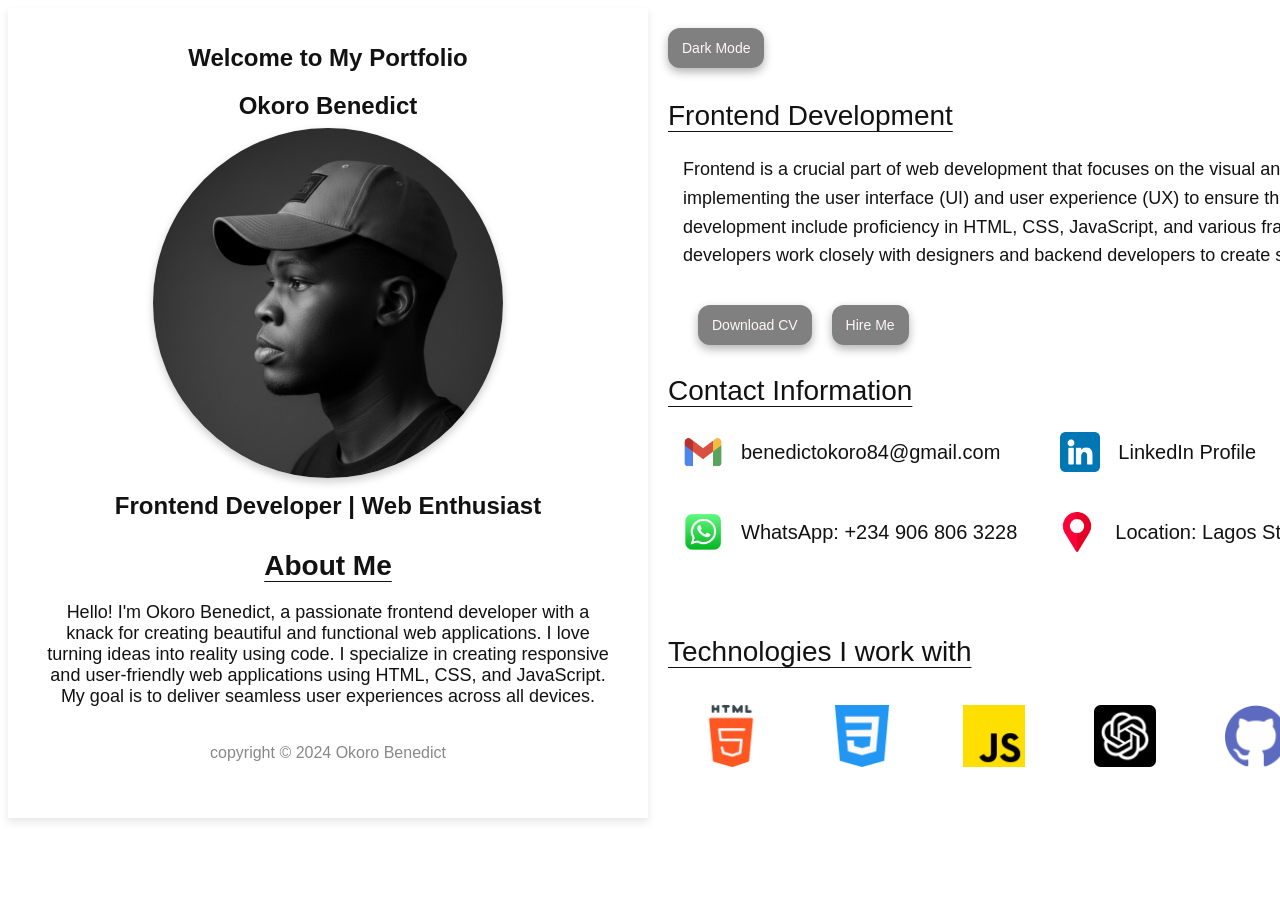
<file: index.html>
<!DOCTYPE html>
<html lang="en">
<head>
    <meta charset="UTF-8">
    <meta name="viewport" content="width=device-width, initial-scale=1.0">
    <title>My Portfolio</title>
    <link rel="stylesheet" href="styles.css">
    <link rel="stylesheet" href="mediaqueries.css">
</head>
<body>
    <home id="home" class="reveal">
        <div class="menu reveal">
            <section class="intro reveal">
                <h1>Welcome to My Portfolio</h1>
                <p class="p1">Okoro Benedict</p>
                <img src="./images/profile.jpg" alt="Profile Picture" class="profile-pic reveal" width="100%">
                <p class="p1">Frontend Developer | Web Enthusiast</p>
            </section>

            <section class="about-me reveal">
                <h2 class="h2">About Me</h2>
                <div class="small-text-first-p reveal">Hello! I'm Okoro Benedict, a passionate frontend developer with a knack for creating
                    beautiful and functional web applications. I love turning ideas into reality using code.
                    I specialize in creating responsive and user-friendly web applications using HTML, CSS, and JavaScript.
                     My goal is to deliver seamless user experiences across all devices.
                </div>
            </section>
            <div class="copyright">copyright © 2024 Okoro Benedict</div>
        </div>

        

        <div class="all-content">
            <section class="top_content reveal">
                <div>
                    <button class="toggle-btn" id="themeToggle">Dark Mode</button>
                </div>
                <div class="reveal">
                    <a href="#home" onclick="location.href='./index.html'" class="link-text">Home</a>
                    <a href="#projects" onclick="location.href='./Projects'" class="link-text">Projects</a>
                    <a href="#skills" onclick="location.href='./Skills'" class="link-text">Skills</a>
                </div>
            </section>

            <section class="content-section">
                <div class="content-first-text reveal">Frontend Development</div>
                
                <p class="small-text-p reveal">Frontend is a crucial part of web development that focuses on the visual and interactive aspects of a website or application.
                    It involves designing and implementing the user interface (UI) and user experience (UX) to ensure that users can easily navigate and interact with the site.
                    skills in frontend development include proficiency in HTML, CSS, JavaScript, and various frameworks and libraries such as React, Angular, or Vue.js.
                    Frontend developers work closely with designers and backend developers to create seamless and engaging web experiences.
                </p>
                <div class="button-container reveal">
                    <button class="download-cv">
                        <a href="./images/Okoro-Benedict_CV.PNG" download>Download CV</a>
                    </button>
                    <button class="hire-me">
                        <a href="https://mailto:benedictokoro84@gmail.com">Hire Me</a>
                    </button>
                </div>

                <div class="contact-info reveal">
                    <h2 class="content-first-text">Contact Information</h2>
                    <div class="info">
                        <a href="https://mailto:benedictokoro84@gmail.com" method="post" enctype="text/plain" class="social-icons">
                            <img src="./images/email.png" alt="Email Icon" width="100%" class="icon__all">
                            benedictokoro84@gmail.com
                        </a>
                        <a href="https://www.linkedin.com/in/benedict-okoro-a7b98a386" target="_blank" class="social-icons">
                            <img src="./images/linkedin (1).png" alt="LinkedIn Profile" width="100%" class="icon__all">
                            LinkedIn Profile
                        </a>
                        <a href="https://github.com/Bene228" target="_blank"  class="social-icons">
                            <img src="./images/github.png" alt="GitHub Profile" class="github-icon icon__all" width="100%">
                            GitHub Profile
                        </a>
                    </div>
                    <div class="other-info">
                        <a href="https://wa.me/+2349068063228"  class="social-icons">
                            <img src="./images/whatsapp.png" alt="WhatsApp Icon" width="100%" class="icon__all">
                            WhatsApp: +234 906 806 3228
                        </a>
                        <a href="https://www.google.com/maps/search/?api=1&query=6.45611,3.39361"  class="social-icons">
                            <img src="./images/location.png" alt="Location Icon" width="100%" class="icon__all">
                            Location: Lagos State, Nigeria.
                        </a>
                    </div>
                </div>

                <div class="marquee-container reveal">
                    <div class="content-first-text center-text">Technologies I work with</div>
                    <div class="marquee-track">
                        <span><img src="./images/html.png" alt="HTML5" width="5%"></span>
                        <span><img src="./images/css.png" alt="CSS3" width="5%"></span>
                        <span><img src="./images/js.png" alt="JavaScript" width="5%"></span>
                        <span><img src="./images/chatGPT.png" alt="chatGPT" width="5%"></span>
                        <span><img src="./images/git.png" alt="Git" width="5%"></span>
                        <span><img src="./images/github.png" alt="GitHub" width="5%" class="github-icon"></span>
                        <span><img src="./images/linkedin (1).png" alt="LinkedIn" width="5%"></span>
                        <span><img src="./images/vscode.png" alt="vscode" width="5%"></span>
                        <span><img src="./images/netlify.png" alt="Netlify" width="5%" ></span>
                        <span><img src="./images/chrome.png" alt="chrome" width="5%"></span>
                    </div>
                </div>
            </section>
        </div>
    </home>
    <div class="copyright2">copyright © 2024 Okoro Benedict</div>
    
    <script src="script.js"></script>
</body>
</html>
</file>
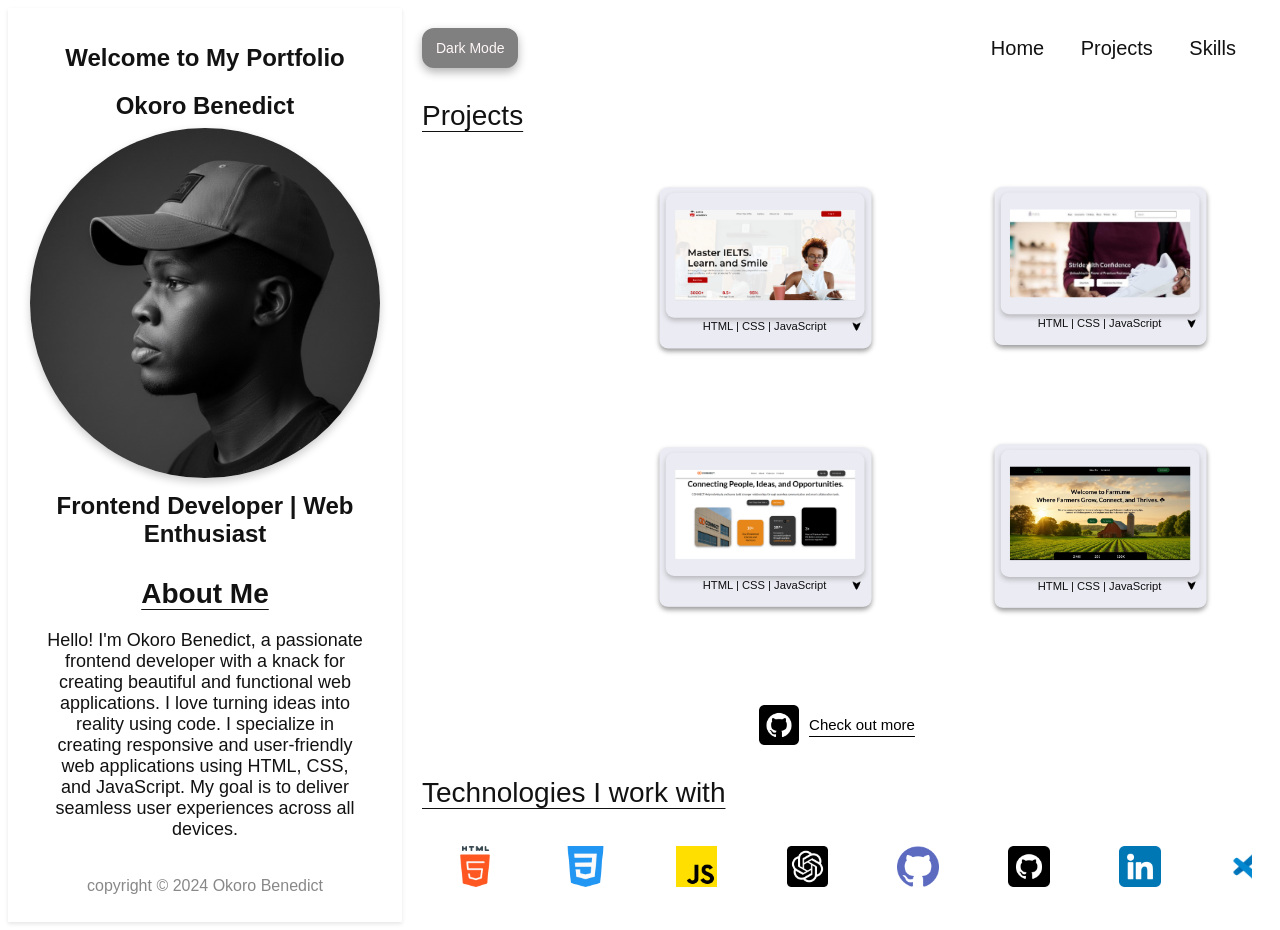
<file: Projects/index.html>
<!DOCTYPE html>
<html lang="en">
<head>
    <meta charset="UTF-8">
    <meta name="viewport" content="width=device-width, initial-scale=1.0">
    <title>My Portfolio Projects</title>
    <link rel="stylesheet" href="styles.css">
    <link rel="stylesheet" href="mediaquery.css">
</head>
<body>
    <projects id="projects" class="reveal">
        <div class="menu reveal">
            <section class="intro reveal">
                <h1>Welcome to My Portfolio</h1>
                <p class="p1">Okoro Benedict</p>
                <img src="./images/profile.jpg" alt="Profile Picture" class="profile-pic reveal" width="100%">
                <p class="p1">Frontend Developer | Web Enthusiast</p>
            </section>

            <section class="about-me reveal">
                <h2 class="h2">About Me</h2>
                <div class="small-text-first-p ">Hello! I'm Okoro Benedict, a passionate frontend developer with a knack for creating
                    beautiful and functional web applications. I love turning ideas into reality using code.
                    I specialize in creating responsive and user-friendly web applications using HTML, CSS, and JavaScript.
                     My goal is to deliver seamless user experiences across all devices.
                </div>
            </section>
            <div class="copyright">copyright © 2024 Okoro Benedict</div>
        </div>

        <div class="all-content">
            <section class="top_content reveal">
                <div>
                    <button class="toggle-btn" id="themeToggle">Dark Mode</button>
                </div>
                <div class="reveal">
                    <a href="#home" onclick="location.href='../index.html'" class="link-text">Home</a>
                    <a href="#projects" onclick="location.href='./index.html'" class="link-text">Projects</a>
                    <a href="#skills" onclick="location.href='../Skills/index.html'" class="link-text">Skills</a>
                </div>
            </section>

                
            <section class="content-section">
                <div class="content-first-text reveal">Projects</div>

                <div class="image-grid">
                    <div class="first-image-grid reveal">
                        <div class="enquiry">
                            <img src="./images/portfolio.lotus.png" width="100%" class="projects-img reveal">
                            <div class="faq-top reveal">
                                <div class="enquiry_text">HTML | CSS | JavaScript</div>
                                <button class="enquiry_btn"><span class="arrow"> ⮟ </span></button>
                            </div>
                            <div class="faq-answer">
                                <div class="project-link">
                                    <a href="https://www.linkedin.com/in/benedict-okoro-a7b98a386" target="_blank">
                                        <img src="./images/linkedin (1).png" alt="LinkedIn Profile" width="1%" class="icon__all2">
                                    </a>

                                    <a href="https://github.com/Bene228" target="_blank">
                                        <img src="./images/github.png" width="1%" alt="Github" class="github-icon icon__all2">
                                    </a>
                                </div>
                            </div>
                        </div>

                        <div class="enquiry">
                            <img src="./images/portfolio.connect.com.png" width="100%"  class="projects-img reveal">
                            <div class="faq-top reveal">
                                <div class="enquiry_text">HTML | CSS | JavaScript</div>
                                <button class="enquiry_btn"><span class="arrow"> ⮟ </span></button>
                            </div>
                            <div class="faq-answer">
                                <div class="project-link">
                                    <a href="https://www.linkedin.com/in/benedict-okoro-a7b98a386" target="_blank">
                                        <img src="./images/linkedin (1).png" alt="LinkedIn Profile" width="1%" class="icon__all2">
                                    </a>

                                    <a href="https://github.com/Bene228" target="_blank">
                                        <img src="./images/github.png" width="1%" alt="Github" class="github-icon icon__all2">
                                    </a>
                                </div>
                            </div>
                        </div>
                    </div>
                
                    <div class="second-image-grid reveal">
                        <div class="enquiry">
                            <img src="./images/Portfolio.tassel.jpg" width="100%" class="projects-img reveal">
                            <div class="faq-top reveal">
                                <div class="enquiry_text">HTML | CSS | JavaScript</div>
                                <button class="enquiry_btn"><span class="arrow"> ⮟ </span></button>
                            </div>
                            <div class="faq-answer">
                               <div class="project-link">
                                    <a href="https://www.linkedin.com/in/benedict-okoro-a7b98a386" target="_blank">
                                        <img src="./images/linkedin (1).png" alt="LinkedIn Profile" width="1%" class="icon__all2">
                                    </a>

                                    <a href="https://github.com/Bene228" target="_blank">
                                        <img src="./images/github.png" width="1%" alt="Github" class="github-icon icon__all2">
                                    </a>
                                </div>
                            </div>
                        </div>

                        <div class="enquiry">
                            <img src="./images/Portfolio.farm.me.jpg" width="100%" class="projects-img reveal">
                            <div class="faq-top reveal">
                                <div class="enquiry_text">HTML | CSS | JavaScript</div>
                                <button class="enquiry_btn"><span class="arrow"> ⮟ </span></button>
                            </div>
                            <div class="faq-answer">
                                <div class="project-link">
                                    <a href="https://www.linkedin.com/in/benedict-okoro-a7b98a386" target="_blank">
                                        <img src="./images/linkedin (1).png" alt="LinkedIn Profile" width="1%" class="icon__all2">
                                    </a>

                                    <a href="https://github.com/Bene228" target="_blank">
                                        <img src="./images/github.png" width="1%" alt="Github" class="github-icon icon__all2">
                                    </a>
                                </div>
                            </div>
                        </div>
                    </div>
                </div>

                <div class="check-link reveal">
                    <a href="https://github.com/Bene228" target="_blank" class="social-icons">
                    <img src="./images/github.png" width="3%" alt="Github" class="github-icon icon__all" width="100%">
                     Check out more
                    </a>
                </div>


                <div class="marquee-container reveal">
                    <div class="content-first-text center-text">Technologies I work with</div>
                    <div class="marquee-track">
                        <span><img src="./images/html.png" alt="HTML5" width="5%"></span>
                        <span><img src="./images/css.png" alt="CSS3" width="5%"></span>
                        <span><img src="./images/js.png" alt="JavaScript" width="5%"></span>
                        <span><img src="./images/chatGPT.png" alt="chatGPT" width="5%"></span>
                        <span><img src="./images/git.png" alt="Git" width="5%"></span>
                        <span><img src="./images/github.png" alt="GitHub" width="5%" class="github-icon"></span>
                        <span><img src="./images/linkedin (1).png" alt="LinkedIn" width="5%"></span>
                        <span><img src="./images/vscode.png" alt="vscode" width="5%"></span>
                        <span><img src="./images/netlify.png" alt="Netlify" width="5%" ></span>
                        <span><img src="./images/chrome.png" alt="chrome" width="5%"></span>
                    </div>
                </div>
            </section>
        </div>
    </projects>
    <script src="script.js"></script>
</body>
</html>
</file>
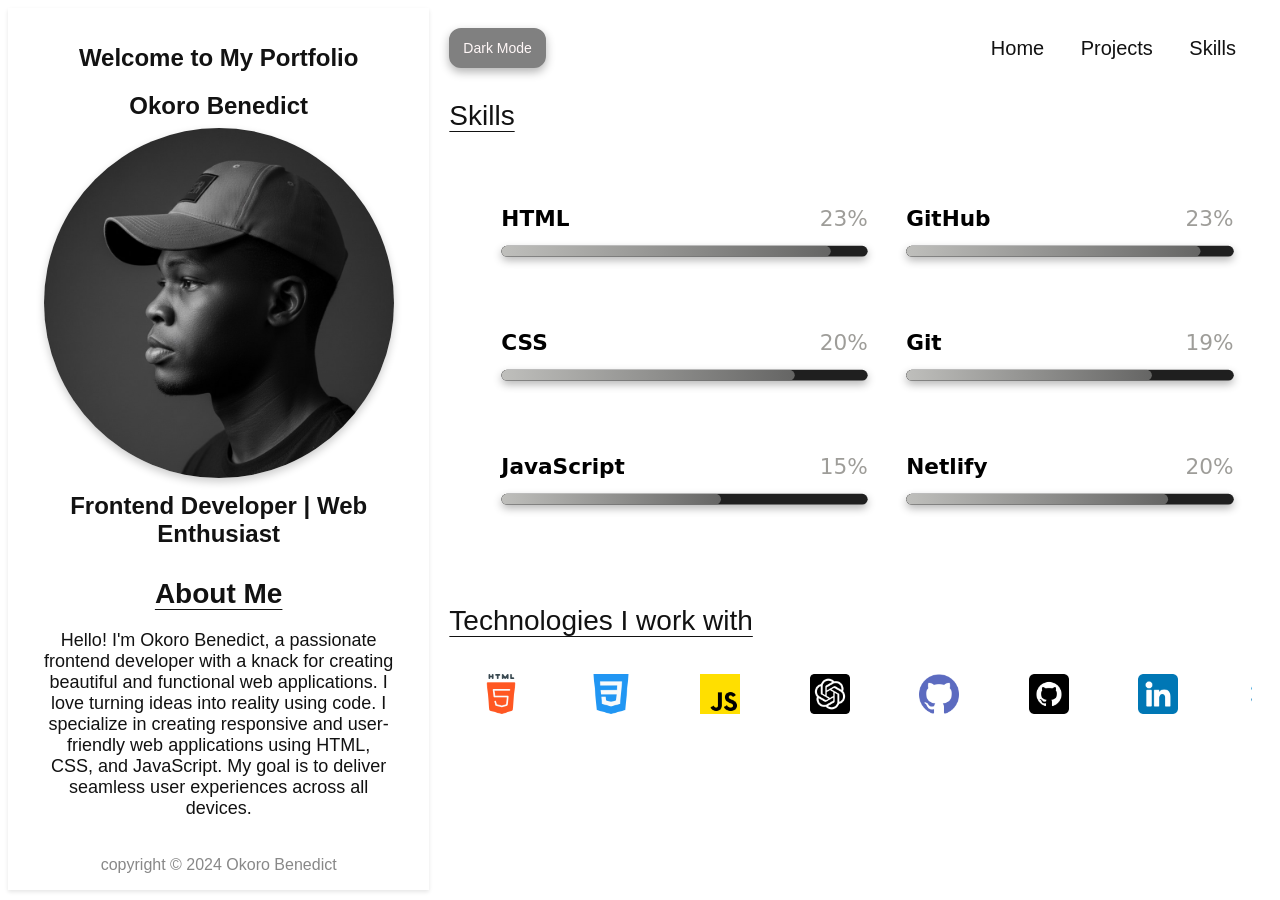
<file: Skills/index.html>
<!DOCTYPE html>
<html lang="en">
<head>
    <meta charset="UTF-8">
    <meta name="viewport" content="width=device-width, initial-scale=1.0">
    <title>My Portfolio Skills</title>
    <link rel="stylesheet" href="styles.css">
    <link rel="stylesheet" href="mediaqueries.css">
</head>
<body>
    <div id="skills">
        <div class="menu reveal">
            <section class="intro reveal">
                <h1>Welcome to My Portfolio</h1>
                <p class="p1">Okoro Benedict</p>
                <img src="./images/profile.jpg" alt="Profile Picture" class="profile-pic reveal" width="100%">
                <p class="p1">Frontend Developer | Web Enthusiast</p>
            </section>

            <section class="about-me reveal">
                <h2 class="h2">About Me</h2>
                <div class="small-text-first-p reveal">Hello! I'm Okoro Benedict, a passionate frontend developer with a knack for creating
                    beautiful and functional web applications. I love turning ideas into reality using code.
                    I specialize in creating responsive and user-friendly web applications using HTML, CSS, and JavaScript.
                     My goal is to deliver seamless user experiences across all devices.
                </div>
            </section>
            <div class="copyright">copyright © 2024 Okoro Benedict</div>
        </div>

        

        <div class="all-content">
            <section class="top_content reveal">
                <div>
                    <button class="toggle-btn" id="themeToggle">Dark Mode</button>
                </div>
                <div class="reveal">
                    <a href="#home" onclick="location.href='../index.html'" class="link-text">Home</a>
                    <a href="#projects" onclick="location.href='../Projects'" class="link-text">Projects</a>
                    <a href="#skills" onclick="location.href='./index.html'" class="link-text">Skills</a>
                </div>
            </section>

            <section class="content-section">
                <div class="content-first-text reveal">Skills</div>

                <div class="image-grid">
                    <div class="first-image-grid reveal">
                        <div class="skill" data-percent="90">
                            <div class="skill-header">
                                <span class="reveal">HTML</span>
                                <span class="percent reveal">0%</span>
                            </div>
                            
                            <div class="bar">
                                <div class="progress"></div>
                            </div>
                        </div>

                        <div class="skill" data-percent="80">
                            <div class="skill-header">
                                <span class="reveal">CSS</span>
                                <span class="percent reveal">0%</span>
                            </div>
                            
                            <div class="bar">
                                <div class="progress"></div>
                            </div>
                        </div>

                        <div class="skill" data-percent="60">
                            <div class="skill-header">
                                <span class="reveal">JavaScript</span>
                                <span class="percent reveal">0%</span>
                            </div>
                            
                            <div class="bar">
                                <div class="progress"></div>
                            </div>
                        </div>

                    </div>

                    <div class="second-image-grid reveal">
                        <div class="skill" data-percent="90">
                            <div class="skill-header">
                                <span class="reveal">GitHub</span>
                                <span class="percent reveal">0%</span>
                            </div>
                            
                            <div class="bar">
                                <div class="progress"></div>
                            </div>
                        </div>

                        <div class="skill" data-percent="75">
                            <div class="skill-header">
                                <span class="reveal">Git</span>
                                <span class="percent reveal">0%</span>
                            </div>
                            
                            <div class="bar">
                                <div class="progress"></div>
                            </div>
                        </div>

                        <div class="skill" data-percent="80">
                            <div class="skill-header">
                                <span class="reveal">Netlify</span>
                                <span class="percent reveal">0%</span>
                            </div>
                            
                            <div class="bar">
                                <div class="progress"></div>
                            </div>
                        </div>

                    </div>
                </div>



                <div class="marquee-container reveal">
                    <div class="content-first-text center-text">Technologies I work with</div>
                    <div class="marquee-track">
                        <span><img src="./images/html.png" alt="HTML5" width="5%"></span>
                        <span><img src="./images/css.png" alt="CSS3" width="5%"></span>
                        <span><img src="./images/js.png" alt="JavaScript" width="5%"></span>
                        <span><img src="./images/chatGPT.png" alt="chatGPT" width="5%"></span>
                        <span><img src="./images/git.png" alt="Git" width="5%"></span>
                        <span><img src="./images/github.png" alt="GitHub" width="5%" class="github-icon"></span>
                        <span><img src="./images/linkedin (1).png" alt="LinkedIn" width="5%"></span>
                        <span><img src="./images/vscode.png" alt="vscode" width="5%"></span>
                        <span><img src="./images/netlify.png" alt="Netlify" width="5%" ></span>
                        <span><img src="./images/chrome.png" alt="chrome" width="5%"></span>
                    </div>
                </div>
            </section>


            
        </div>
    </div>



    <script src="script.js"></script>
</body>
</html>
</file>
<file: styles.css>
.dark-mode {
    background-color: #121212;
    color: #e0e0e0;
}
body {
    background-color: white;
    color: #121212;
    transition: background-color 600ms, color 600ms;
    font-family: 'Segoe UI', Tahoma, Geneva, Verdana, sans-serif;
    animation: slideDown 2s ease-out forwards;
    opacity: 0;
    transform: translateY(-25px);
} 

/* body animation */
.reveal { 
    opacity: 0;
    transform: translateY(40px);
    transition: all 0.7s ease-out;
}
.reveal.active {
    opacity: 1;
    transform: translateY(0);
}

@keyframes slideDown {
    0% {
        transform: translateY(-25px);
        opacity: 0;
    }
    100% {
        transform: translateY(0);
        opacity: 1;
    }
}
html {
    scroll-behavior: smooth;
}
#home {
    display: grid;
    grid-template-columns: 1fr 2fr;
    grid-template-rows: 1fr, 1fr;
    margin: 0;
    padding: 0;
   
}
.menu {
    grid-row: 1 / 2;
    box-shadow: 0 4px 8px rgba(0, 0, 0, 0.1);
    text-align: center;
    padding: 1rem;
}
.all-content {
    grid-column: 2 / 2;
    padding: 20px;
}
.intro {
    text-align: center;
}
.about-me {
    text-align: center;
    padding: 5px;
}
.copyright {
    margin-top: 20px;
    font-size: 16px;
    color: #888888;
}




/*text styles*/
.p1 {
    font-size: 24px;
    font-weight: 600;
    margin-top: 10px;
    margin-bottom: 2px;
}
.h2 {
    font-size: 28px;
    font-weight: 700;
    margin-bottom: 5px;
    text-decoration-line: underline;   
    text-decoration-thickness: 1px;
    text-underline-offset: 6px;
}
.small-text-p {
    font-size: 18px;
    line-height: 1.6;
    margin-bottom: 12px;
    padding: 5px 15px 5px 15px;
}
.small-text-first-p {
    font-size: 18px;
    margin-bottom: 12px;
    padding: 15px 15px 0 15px;
    width: auto;
}

/* contact icon styles */
.content-section {
    margin: 10px 0px;
    height: auto;
}
.contact-info {
    font-size: 20px;
}
.contact-info img {
    vertical-align: middle;
    margin-right: 8px;
}
.contact-info a {
    text-decoration: none;
    color: inherit;
}
.contact-info a:hover {
    text-decoration: underline;
    color: #636568;
    text-underline-offset: 6px;
    transition: all 400ms ease;
}
.github-icon {
    filter: invert(0);
    transition: filter 0.3s ease;
}
.info {
    padding: 20px 15px;
    display: flex;
    flex-direction: row;
    gap: 60px;
    align-items: center;
    justify-content: start;
}
.icon__all {
    width: 40px;
    height: 40px;
}
.other-info {
    display: flex;
    flex-direction: row;
    align-items: center;
    justify-content: start;
    gap: 40px;
    padding: 20px 15px;
}


/* profile picture styles */
.profile-pic {
    border-radius: 50%;
    width: 350px;
    height: 350px;
    object-fit: cover;
    margin-top: 6px;
    box-shadow: 0 4px 8px rgba(0, 0, 0, 0.2);
}


/* Toggle Button Styles */
.toggle-btn {
    border: 2px solid grey;
    border-radius: 12px;
    padding: 10px 12px;
    background-color: grey;
    font-family: 'Segoe UI', Tahoma, Geneva, Verdana, sans-serif;
    font-size: 14px;
    font-weight: 500;
    color: #fff7f7;
    cursor: pointer;
    transition: background-color 0.3s ease;
    box-shadow: 0 4px 10px rgba(0, 0, 0, 0.3);
}
.toggle-btn:hover {
    border: 2px solid black;
    background-color: rgba(0, 0, 0);
    color: #ffffff;
    font-weight: 500;
}
.dark-mode .toggle-btn {
    border: 2px solid grey;
    background-color: grey;
    color: #fff9f9;
    font-weight: 500;
    box-shadow: 0px 4px 10px  rgba(255, 255, 255, 0.3);
}.dark-mode .toggle-btn:hover {
    border: 2px solid #3d3939;
    background-color: #3d3939;
    color: #ffffff;
    font-weight: 500;
}
.dark-mode #home {
    background-color: #121212;
    color: #e0e0e0;
    transition: background-color 600ms, color 600ms;
    box-shadow: 0 4px 8px rgba(255, 255, 255, 0.1);
}
.dark-mode .profile-pic {
    box-shadow: 0 4px 8px rgba(255, 255, 255, 0.2);
}
.dark-mode .github-icon {
    filter: invert(1);
}


/* content section styles */
.top_content {
    display: flex;
    justify-content: space-between;
    align-items: center;
    flex-direction: row;
    margin-bottom: 2rem;
    text-align: center;
}
.link-text {
    margin: 0 1rem;
    text-decoration: none;
    color: inherit;
    font-weight: 400;
    font-size: 20px;
}
.link-text:hover {
    text-decoration: underline;
    color: #636568;
    text-underline-offset: 6px;
    transition: all 400ms ease;
}
.content-first-text {
    font-size: 28px;
    font-weight: 500;
    margin-bottom: 5px;
    text-decoration-line: underline;   
    text-decoration-thickness: 1px;
    text-underline-offset: 6px;
}
.download-cv, .hire-me {
    border: 2px solid grey;
    border-radius: 12px;
    padding: 10px 12px;
    background-color: grey;
    font-family: 'Segoe UI', Tahoma, Geneva, Verdana, sans-serif;
    font-size: 14px;
    font-weight: 500;
    color: #fff7f7;
    cursor: pointer;
    transition: background-color 0.3s ease;
    box-shadow: 0 4px 10px rgba(0, 0, 0, 0.3);
}
.download-cv a, .hire-me a {
    text-decoration: none;
    color: inherit;
}
.download-cv:hover, .hire-me:hover {
    border: 2px solid black;
    background-color: black;
    color: #ffffff;
    font-weight: 500;
}
.button-container {
    margin: 30px;
    display: flex;
    gap: 20px;
}
.dark-mode .download-cv, .dark-mode .hire-me {
    border: 2px solid grey;
    background-color: grey;
    color: #fff9f9;
    font-weight: 500;
    box-shadow: 0px 4px 10px  rgba(255, 255, 255, 0.3);
}
.dark-mode .download-cv:hover, .dark-mode .hire-me:hover {
    border: 2px solid #3d3939;
    background-color: #3d3939;
    color: #ffffff;
    font-weight: 500;
}

  /* Marquee scroll styles */
.marquee-container {
    padding: 4rem 0 1rem 0;
    overflow: hidden;
    white-space: nowrap;
}

.marquee-track {
    display: inline-block;
    animation: scroll 20s linear infinite;
    font-weight: bold;
    color: #444;
    font-size: 1.2rem;
    padding: 2rem 0 0 0;
}

.marquee-track span { margin: 0 2rem; }

@keyframes scroll {
    0% { transform: translateX(0); }
    100% { transform: translateX(-120%); }
}

.dark-mode .marquee-track .github-icon {
    filter: invert(1);
}

.social-icons {
    display: flex;
    flex-direction: row;
    gap: 10px;
    align-items: center;
    justify-content: center;
}
</file>
<file: mediaqueries.css>
/* 1400px */
@media screen and (max-width: 1400px) {
    .copyright2 {
        display: none;
    }
    .dark-mode {
        background-color: #121212;
        color: #e0e0e0;
    }
    body {
        background-color: white;
        color: #121212;
        transition: background-color 600ms, color 600ms;
        font-family: 'Segoe UI', Tahoma, Geneva, Verdana, sans-serif;
        animation: slideDown 2s ease-out forwards;
        opacity: 0;
        transform: translateY(-25px);
        width: 150vw;
    }
    @keyframes slideDown {
        0% {
            transform: translateY(-25px);
            opacity: 0;
        }
        100% {
            transform: translateY(0);
            opacity: 1;
        }
    }
    html {
        scroll-behavior: smooth;
    }
    #home {
        display: grid;
        grid-template-columns: 1fr 2fr;
        grid-template-rows: 1fr, 1fr;
        margin: 0;
        padding: 0;
        width: 150vw;
    }
    .menu {
        grid-row: 1 / 2;
        padding: 10px 0px 0px 0px;
        box-shadow: 0 4px 8px rgba(0, 0, 0, 0.1);
        text-align: center;
        padding: 1rem;
    }
    .all-content {
        grid-column: 2 / 2;
        padding: 20px;
    }
    .intro {
        text-align: center;
    }
    .about-me {
        text-align: center;
        padding: 5px;
    }
    .copyright {
        margin-top: 20px;
        font-size: 16px;
        color: #888888;
    }




    /*text styles*/
    .p1 {
        font-size: 24px;
        font-weight: 600;
        margin-top: 10px;
        margin-bottom: 2px;
    }
    .h2 {
        font-size: 28px;
        font-weight: 700;
        margin-bottom: 5px;
        text-decoration-line: underline;   
        text-decoration-thickness: 1px;
        text-underline-offset: 6px;
    }
    .small-text-p {
        font-size: 18px;
        line-height: 1.6;
        margin-bottom: 12px;
        padding: 5px 15px 5px 15px;
    }
    .small-text-first-p {
        font-size: 18px;
        margin-bottom: 12px;
        padding: 15px 15px 0 15px;
        width: auto;
    }

    /* contact icon styles */
    .content-section {
        margin: 10px 0px;
        height: auto;
    }
    .contact-info {
        font-size: 20px;
    }
    .contact-info img {
        vertical-align: middle;
        margin-right: 8px;
    }
    .contact-info a {
        text-decoration: none;
        color: inherit;
    }
    .contact-info a:hover {
        text-decoration: underline;
        color: #636568;
        text-underline-offset: 6px;
        transition: all 400ms ease;
    }
    .github-icon {
        filter: invert(0);
        transition: filter 0.3s ease;
    }
    .info {
        padding: 20px 15px;
        display: flex;
        flex-direction: row;
        gap: 60px;
        align-items: center;
        justify-content: start;
    }
    .icon__all {
        width: 40px;
        height: 40px;
    }
    .other-info {
        display: flex;
        flex-direction: row;
        align-items: center;
        justify-content: start;
        gap: 40px;
        padding: 20px 15px;
    }


    /* profile picture styles */
    .profile-pic {
        border-radius: 50%;
        width: 350px;
        height: 350px;
        object-fit: cover;
        margin-top: 6px;
        box-shadow: 0 4px 8px rgba(0, 0, 0, 0.2);
    }


    /* Toggle Button Styles */
    .toggle-btn {
        border: 2px solid grey;
        border-radius: 12px;
        padding: 10px 12px;
        background-color: grey;
        font-family: 'Segoe UI', Tahoma, Geneva, Verdana, sans-serif;
        font-size: 14px;
        font-weight: 500;
        color: #fff7f7;
        cursor: pointer;
        transition: background-color 0.3s ease;
        box-shadow: 0 4px 10px rgba(0, 0, 0, 0.3);
    }
    .toggle-btn:hover {
        border: 2px solid black;
        background-color: black;
        color: #ffffff;
        font-weight: 500;
    }
    .dark-mode .toggle-btn {
        border: 2px solid grey;
        background-color: grey;
        color: #fff9f9;
        font-weight: 500;
        box-shadow: 0px 4px 10px  rgba(255, 255, 255, 0.3);
    }.dark-mode .toggle-btn:hover {
        border: 2px solid #3d3939;
        background-color: #3d3939;
        color: #ffffff;
        font-weight: 500;
    }
    .dark-mode .menu {
        background-color: #121212;
        color: #e0e0e0;
        transition: background-color 600ms, color 600ms;
        box-shadow: 0 4px 8px rgba(255, 255, 255, 0.1);
    }
    .dark-mode .profile-pic {
        box-shadow: 0 4px 8px rgba(255, 255, 255, 0.2);
    }
    .dark-mode .github-icon {
        filter: invert(1);
    }


    /* content section styles */
    .top_content {
        display: flex;
        justify-content: space-between;
        align-items: center;
        flex-direction: row;
        margin-bottom: 2rem;
        text-align: center;
    }
    .link-text {
        margin: 0 1rem;
        text-decoration: none;
        color: inherit;
        font-weight: 400;
        font-size: 20px;
    }
    .link-text:hover {
        text-decoration: underline;
        color: #636568;
        text-underline-offset: 6px;
        transition: all 400ms ease;
    }
    .content-first-text {
        font-size: 28px;
        font-weight: 500;
        margin-bottom: 5px;
        text-decoration-line: underline;   
        text-decoration-thickness: 1px;
        text-underline-offset: 6px;
    }
    .download-cv, .hire-me {
        border: 2px solid grey;
        border-radius: 12px;
        padding: 10px 12px;
        background-color: grey;
        font-family: 'Segoe UI', Tahoma, Geneva, Verdana, sans-serif;
        font-size: 14px;
        font-weight: 500;
        color: #fff7f7;
        cursor: pointer;
        transition: background-color 0.3s ease;
        box-shadow: 0 4px 10px rgba(0, 0, 0, 0.3);
    }
    .download-cv a, .hire-me a {
        text-decoration: none;
        color: inherit;
    }
    .download-cv:hover, .hire-me:hover {
        border: 2px solid black;
        background-color: black;
        color: #ffffff;
        font-weight: 500;
    }
    .button-container {
        margin: 30px;
        display: flex;
        gap: 20px;
    }
    .dark-mode .download-cv, .dark-mode .hire-me {
        border: 2px solid grey;
        background-color: grey;
        color: #fff9f9;
        font-weight: 500;
        box-shadow: 0px 4px 10px  rgba(255, 255, 255, 0.3);
    }
    .dark-mode .download-cv:hover, .dark-mode .hire-me:hover {
        border: 2px solid #3d3939;
        background-color: #3d3939;
        color: #ffffff;
        font-weight: 500;
    }

    /* Marquee scroll styles */
    .marquee-container {
        padding: 4rem 0 1rem 0;
        overflow: hidden;
        white-space: nowrap;
    }

    .marquee-track {
        display: inline-block;
        animation: scroll 20s linear infinite;
        font-weight: bold;
        color: #444;
        font-size: 1.2rem;
        padding: 2rem 0 0 0;
    }

    .marquee-track span { margin: 0 2rem; }

    @keyframes scroll {
        0% { transform: translateX(0); }
        100% { transform: translateX(-120%); }
    }

    .dark-mode .marquee-track .github-icon {
        filter: invert(1);
    }

    .social-icons {
        display: flex;
        flex-direction: row;
        gap: 10px;
        align-items: center;
        justify-content: center;
    }
}
@media screen and (min-width: 601px) {
    .copyright2 {
        display: none;
    }
}

/* 500px to 600px */
@media screen and (min-width: 500px) {
     .copyright2 {
        display:block;
        text-align: center;
   }
}
@media screen and (max-width: 600px) {
    #home {
        display: grid;
        grid-template-columns: 1fr;
        text-align: center;
    }
    .menu {
        grid-row: 1 / 2;
        box-shadow: none;
    }
    .reveal { 
        opacity: 0;
        transform: translateY(40px);
        transition: all 0.7s ease-out;
    }
    .reveal.active {
        opacity: 1;
        transform: translateY(0);
    }
    .all-content {
        grid-column: 1 / -1;
        padding: 10px;
    }
    .copyright {
        display: none;
    }
    .toggle-btn {
       display: none;
    }
    .top_content {
        display: flex;
        justify-content: center;
        flex-direction: row;
        align-items: center;
        text-align: center;
    }
    .content-first-text {
        text-align: center;
        margin: 0 auto;
    }
    .profile-pic {
        border-radius: 50%;
        width: 250px;
        height: 250px;
        object-fit: cover;
        margin-top: 6px;
        box-shadow: 0 4px 8px rgba(0, 0, 0, 0.2);
    }
    .small-text-first-p {
        font-size: 14px;
    }
    .small-text-p {
        margin: 1rem auto;
        text-align: center;
    }
    .button-container {
        display: flex;
        flex-direction: row;
        align-items: center;
        justify-content: center;
    }
    .other-info {
        margin: 0 auto;
        padding: 10px 15px;
        display: flex;
        flex-direction: column;
        align-items: center;
        justify-content: center;
         font-size: 16px;
    }
    .info {
        display: flex;
        flex-direction: column;
        gap: 30px;
        justify-content: center;
        align-items: center;
       font-size: 16px;
    }
    .marquee-container {
        padding: 2rem 0 1rem 0;
        white-space: nowrap;
        overflow: hidden;
        width: 550px;
        margin: 0 auto;
    }
    .copyright2 {
        display: block;
        text-align: center;
        font-size: 14px;
        color: #888888;
        margin-top: 20px;
    }
}
/* 0px to 500px */
@media screen and (min-width: 0px) {
   .copyright2 {
        display: none;
   }
  
}
@media screen and (max-width: 500px) {
    #home {
        display: grid;
        grid-template-columns: 1fr;
        text-align: center;
    }
    .menu {
        grid-row: 1 / 2;
        box-shadow: none;
    }
    .reveal { 
        opacity: 0;
        transform: translateY(40px);
        transition: all 0.7s ease-out;
    }
    .reveal.active {
        opacity: 1;
        transform: translateY(0);
    }
    .all-content {
        grid-column: 1 / -1;
        padding: 10px;
    }
    .copyright {
        display: none;
    }
    .toggle-btn {
       display: none;
    }
    .top_content {
        display: flex;
        justify-content: center;
        flex-direction: row;
        align-items: center;
        text-align: center;
    }
    .content-first-text {
        display: block;
        text-align: center;
        margin: 0 auto;
    }
    .profile-pic {
        border-radius: 50%;
        width: 250px;
        height: 250px;
        object-fit: cover;
        margin-top: 6px;
        box-shadow: 0 4px 8px rgba(0, 0, 0, 0.2);
    }
    .small-text-first-p {
        font-size: 14px;
    }
    .small-text-p {
        margin: 1rem auto;
        text-align: center;
    }
    .button-container {
        display: flex;
        flex-direction: row;
        align-items: center;
        justify-content: center;
    }
    .other-info {
        margin: 0 auto;
        padding: 10px 0 0 100px;
        display: flex;
        flex-direction: column;
        align-items: flex-start;
        justify-content: flex-start;
         font-size: 16px;
    }
    .info {
        display: flex;
        flex-direction: column;
        gap: 30px;
        justify-content: flex-start;
        align-items: flex-start;
       font-size: 16px;
       padding-left: 100px;
    }
    .marquee-container {
        padding: 2rem 0 1rem 0;
        white-space: nowrap;
        overflow: hidden;
        width: 355px;
        margin: 0 auto;
    }
    .copyright2 {
        display: block;
        text-align: center;
        font-size: 14px;
        color: #888888;
        margin-top: 20px;
    }

}
</file>
<file: Projects/styles.css>
.dark-mode {
    background-color: #121212;
    color: #e0e0e0;
}
body {
    background-color: white;
    color: #121212;
    transition: background-color 600ms, color 600ms;
    font-family: 'Segoe UI', Tahoma, Geneva, Verdana, sans-serif;
    animation: slideDown 2s ease-out forwards;
    opacity: 0;
    transform: translateY(-25px);
} 


/* body animation */
.reveal { 
    opacity: 0;
    transform: translateY(40px);
    transition: all 0.7s ease-out;
}
.reveal.active {
    opacity: 1;
    transform: translateY(0);
}

@keyframes slideDown {
    0% {
        transform: translateY(-25px);
        opacity: 0;
    }
    100% {
        transform: translateY(0);
        opacity: 1;
    }
}
html {
    scroll-behavior: smooth;
}
#projects {
    display: grid;
    grid-template-columns: 1fr 2fr;
    grid-template-rows: 1fr, 1fr;
    margin: 0;
    padding: 0;
   
}
.menu {
    grid-row: 1 / 2;
    box-shadow: 0 2px 4px rgba(0, 0, 0, 0.1);
    text-align: center;
    padding: 1rem;
}
.dark-mode .menu {
     box-shadow: 0 2px 4px rgba(255, 251, 251, 0.1);
}
.all-content {
    grid-column: 2 / 2;
    padding: 20px;
}
.intro {
    text-align: center;
}
.about-me {
    text-align: center;
    padding: 5px;
}
.copyright {
    margin-top: 20px;
    font-size: 16px;
    color: #888888;
}




/*text styles*/
.p1 {
    font-size: 24px;
    font-weight: 600;
    margin-top: 10px;
    margin-bottom: 2px;
}
.h2 {
    font-size: 28px;
    font-weight: 700;
    margin-bottom: 5px;
    text-decoration-line: underline;   
    text-decoration-thickness: 1px;
    text-underline-offset: 6px;
}
.small-text-p {
    font-size: 18px;
    line-height: 1.6;
    margin-bottom: 12px;
    padding: 5px 15px 5px 15px;
}
.small-text-first-p {
    font-size: 18px;
    margin-bottom: 12px;
    padding: 15px 15px 0 15px;
    width: auto;
}

/* contact icon styles */
.content-section {
    margin: 10px 0px;
    height: auto;
}
.github-icon {
    filter: invert(0);
    transition: filter 0.3s ease;
}

.image-grid {
    display: grid;
    grid-template-columns: 1fr, 2fr;
    grid-template-rows: 1fr, 1fr;
    padding-top: 1rem;
    height: 55vh;
}
.first-image-grid {
    margin-left: 10rem;
    margin-right: 2rem;
    grid-row: 1 / 2;
     height: 55vh;
}
.second-image-grid {
    grid-column: 2 / 2;
     height: 55vh;
}

.enquiry_text {
    color: rgb(15, 14, 16);
    margin-left: 3.3rem;
    font-weight: 500;
}
.dark-mode .enquiry_text {
    color: #ffffff;
    transition: all 30ms ease;
}
.faq-top {
    display: flex;
    justify-content: space-between;
    align-items: center;
}
.faq-answer {
    max-height: 0;
    overflow: hidden;
    transition: all 300ms ease-in-out;
    margin-top: 14px;
    font-size: 12px;
    font-weight: 600;
    line-height: 22px;
    text-align: center;
}
.dark-mode .faq-answer {
    color:rgb(0, 0, 0);
    transition: all 300ms ease
}

/*when open */
.enquiry {
    position: relative;
    z-index: 1;
}

.enquiry.open {
    z-index: 5;
    transition: all 0.35s ease-in-out;
}

.enquiry.open .faq-answer {
    max-height: 500px;
    text-align: center;
}

.enquiry_btn {
    border: none;
    background: transparent;
    cursor: pointer;
}
.dark-mode .enquiry_btn {
    color: #ffffff;
}

.arrow {
    display: inline-block;
    transition: transform 0.35s;
    font-weight: 700;
}

.enquiry.open .arrow {
    transform: rotate(180deg);
}

.enquiry {
    padding: 8px 9px;
    width: 285px;
    border-radius: 12px;
    box-shadow: 0 4px 8px rgba(0, 0, 0, 0.4);
    transition: all 300ms ease;
    margin-bottom: 30px;
    background: #ebecf3;
    transform: scale(0.8);
    transition: all 300ms ease;
    cursor: pointer;
}
.dark-mode .enquiry {
    padding: 8px 9px;
    width: 283px;
    border-radius: 12px;
    box-shadow: 0 4px 8px rgba(255, 255, 255, 0.4);
    transition: all 300ms ease;
    margin-bottom: 30px;
    background: #000000;
    transform: scale(0.8);
    color: #ffffff;
}
.enquiry:hover {
    transform: scale(0.9);
    transition: transform 300ms ease;
}
.projects-img {
    width: 258px;
    padding: 1.5rem 0.8rem;
    border-radius: 12px;
    box-shadow:  0 4px 8px rgba(66, 62, 62, 0.3);
}
.dark-mode .projects-img {
    box-shadow:  0 4px 8px rgba(255, 253, 253, 0.3);
}


.social-icons {
    display: flex;
    flex-direction: row;
    gap: 10px;
    align-items: center;
    justify-content: center;
    color: rgb(0, 0, 0);
    font-size: 15px;
     text-decoration-line: underline;   
    text-decoration-thickness: 1px;
    text-underline-offset: 6px;
    transition: all 300ms ease;
    font-weight: 400;
    width: fit-content;
    margin: 70px auto 0 auto;
}
.dark-mode .social-icons {
    color: #b2adad;
      font-size: 15px;
     text-decoration-line: underline;   
    text-decoration-thickness: 1px;
    text-underline-offset: 6px;
    transition: all 300ms ease;
    font-weight: 400;
}
.social-icons:hover {
    transition: all 300ms ease;
    color: #646363;
    font-size: 15px;
    font-weight: 600;
    margin-bottom: 5px;
    text-decoration-line: underline;   
    text-decoration-thickness: 1px;
    text-underline-offset: 6px;
}
.github-icon {
    filter: invert(0);
    transition: filter 0.3s ease;
}
.icon__all {
    width: 40px;
    height: 40px;
}
.icon__all2 {
    width: 30px;
    height: 30px;
}


/* profile picture styles */
.profile-pic {
    border-radius: 50%;
    width: 350px;
    height: 350px;
    object-fit: cover;
    margin-top: 6px;
    box-shadow: 0 4px 8px rgba(0, 0, 0, 0.2);
}


/* Toggle Button Styles */
.toggle-btn {
    border: 2px solid grey;
    border-radius: 12px;
    padding: 10px 12px;
    background-color: grey;
    font-family: 'Segoe UI', Tahoma, Geneva, Verdana, sans-serif;
    font-size: 14px;
    font-weight: 500;
    color: #fff7f7;
    cursor: pointer;
    transition: background-color 0.3s ease;
    box-shadow: 0 4px 10px rgba(0, 0, 0, 0.3);
}
.toggle-btn:hover {
    border: 2px solid black;
    background-color: black;
    color: #ffffff;
    font-weight: 500;
}
.dark-mode .toggle-btn {
    border: 2px solid grey;
    background-color: grey;
    color: #fff9f9;
    font-weight: 500;
    box-shadow: 0px 4px 10px  rgba(255, 255, 255, 0.3);
}.dark-mode .toggle-btn:hover {
    border: 2px solid #3d3939;
    background-color: #3d3939;
    color: #ffffff;
    font-weight: 500;
}
.dark-mode #projects {
    background-color: #121212;
    color: #e0e0e0;
    transition: background-color 600ms, color 600ms;
    box-shadow: 0 4px 8px rgba(255, 255, 255, 0.1);
}
.dark-mode .profile-pic {
    box-shadow: 0 4px 8px rgba(255, 255, 255, 0.2);
}
.dark-mode .github-icon {
    filter: invert(1);
}


/* content section styles */
.top_content {
    display: flex;
    justify-content: space-between;
    align-items: center;
    flex-direction: row;
    margin-bottom: 2rem;
    text-align: center;
}
.link-text {
    margin: 0 1rem;
    text-decoration: none;
    color: inherit;
    font-weight: 400;
    font-size: 20px;
}
.link-text:hover {
    text-decoration: underline;
    color: #636568;
    text-underline-offset: 6px;
    transition: all 400ms ease;
}
.content-first-text {
    font-size: 28px;
    font-weight: 500;
    margin-bottom: 5px;
    text-decoration-line: underline;   
    text-decoration-thickness: 1px;
    text-underline-offset: 6px;
}

.project-link {
    display: flex;
    justify-content: center;
    align-items: center;
    gap: 24px;
    padding: 5px 0px 0px 0px;
    height: 40px;
}
.check-link {
    margin-top: 2rem;
}

  /* Marquee scroll styles */
.marquee-container {
    overflow: hidden;
    white-space: nowrap;
    margin-top: 2rem;
}

.marquee-track {
    display: inline-block;
    animation: scroll 20s linear infinite;
    font-weight: bold;
    color: #444;
    font-size: 1.2rem;
    padding: 2rem 0 0 0;
}

.marquee-track span { margin: 0 2rem; }

@keyframes scroll {
    0% { transform: translateX(0); }
    100% { transform: translateX(-120%); }
}

.dark-mode .marquee-track .github-icon {
    filter: invert(1);
}
</file>
<file: Projects/mediaquery.css>
@media screen and (max-width: 1400px) {
    .dark-mode {
        background-color: #121212;
        color: #e0e0e0;
    }
    body {
        background-color: white;
        color: #121212;
        transition: background-color 600ms, color 600ms;
        font-family: 'Segoe UI', Tahoma, Geneva, Verdana, sans-serif;
        animation: slideDown 2s ease-out forwards;
        opacity: 0;
        transform: translateY(-25px);
    } 


    /* body animation */
    .reveal { 
        opacity: 0;
        transform: translateY(40px);
        transition: all 0.7s ease-out;
    }
    .reveal.active {
        opacity: 1;
        transform: translateY(0);
    }

    @keyframes slideDown {
        0% {
            transform: translateY(-25px);
            opacity: 0;
        }
        100% {
            transform: translateY(0);
            opacity: 1;
        }
    }
    html {
        scroll-behavior: smooth;
    }
    #projects {
        display: grid;
        grid-template-columns: 1fr, 2fr;
        grid-template-rows: 1fr, 1fr;
        margin: 0;
        padding: 0;
    
    }
    .menu {
        grid-row: 1 / 2;
        padding: 10px 0px 0px 0px;
        box-shadow: 0 2px 4px rgba(0, 0, 0, 0.1);
        text-align: center;
        padding: 1rem;
    }
    .dark-mode .menu {
        box-shadow: 0 2px 4px rgba(255, 251, 251, 0.1);
    }
    .all-content {
        grid-column: 2 / 2;
        padding: 20px;
        background-color: white;
        transition: all 600ms ease;
    }
    .dark-mode .all-content {
        background-color: #121212;
          transition: all 600ms ease;
    }
    .intro {
        text-align: center;
    }
    .about-me {
        text-align: center;
        padding: 5px;
    }
    .copyright {
        margin-top: 20px;
        font-size: 16px;
        color: #888888;
    }




    /*text styles*/
    .p1 {
        font-size: 24px;
        font-weight: 600;
        margin-top: 10px;
        margin-bottom: 2px;
    }
    .h2 {
        font-size: 28px;
        font-weight: 700;
        margin-bottom: 5px;
        text-decoration-line: underline;   
        text-decoration-thickness: 1px;
        text-underline-offset: 6px;
    }
    .small-text-p {
        font-size: 18px;
        line-height: 1.6;
        margin-bottom: 12px;
        padding: 5px 15px 5px 15px;
    }
    .small-text-first-p {
        font-size: 18px;
        margin-bottom: 12px;
        padding: 15px 15px 0 15px;
        width: auto;
    }

    /* contact icon styles */
    .content-section {
        margin: 10px 0px;
        height: auto;
    }
    .github-icon {
        filter: invert(0);
        transition: filter 0.3s ease;
    }

    .image-grid {
        display: grid;
        grid-template-columns: 1fr, 2fr;
        grid-template-rows: 1fr, 1fr;
        height: fit-content;
    }
    .first-image-grid {
        padding-left: 2rem;
        grid-row: 1 / 2;
        height: auto;
    }
    .second-image-grid {
        grid-column: 2 / 2;
        height: auto;
    }

    .enquiry_text {
        color: rgb(15, 14, 16);
        margin-left: 3.3rem;
        font-weight: 500;
    }
    .dark-mode .enquiry_text {
        color: #ffffff;
        transition: all 30ms ease;
    }
    .faq-top {
        display: flex;
        justify-content: space-between;
        align-items: center;
    }
    .faq-answer {
        max-height: 0;
        overflow: hidden;
        transition: all 300ms ease-in-out;
        margin-top: 14px;
        font-size: 12px;
        font-weight: 600;
        line-height: 22px;
        text-align: center;
    }
    .dark-mode .faq-answer {
        color:rgb(0, 0, 0);
        transition: all 300ms ease
    }

    /*when open */
    .enquiry {
        position: relative;
        z-index: 1;
    }

    .enquiry.open {
        z-index: 5;
        transition: all 0.35s ease-in-out;
    }

    .enquiry.open .faq-answer {
        max-height: 500px;
        text-align: center;
    }

    .enquiry_btn {
        border: none;
        background: transparent;
        cursor: pointer;
    }
    .dark-mode .enquiry_btn {
        color: #ffffff;
    }

    .arrow {
        display: inline-block;
        transition: transform 0.35s;
        font-weight: 700;
    }

    .enquiry.open .arrow {
        transform: rotate(180deg);
    }

    .enquiry {
        padding: 8px 9px;
        width: 285px;
        border-radius: 12px;
        box-shadow: 0 4px 8px rgba(0, 0, 0, 0.4);
        transition: all 300ms ease;
        margin-bottom: 30px;
        background: #ebecf3;
        transform: scale(0.7);
        transition: all 300ms ease;
        cursor: pointer;
    }
    .dark-mode .enquiry {
        padding: 8px 9px;
        width: 283px;
        border-radius: 12px;
        box-shadow: 0 4px 8px rgba(255, 255, 255, 0.4);
        transition: all 300ms ease;
        margin-bottom: 30px;
        background: #000000;
        transform: scale(0.7);
        transition: all 300ms ease;
        color: #ffffff;
    }
    .enquiry:hover {
        transform: scale(0.8);
        transition: transform 300ms ease;
    }
    .projects-img {
        width: 258px;
        padding: 1.5rem 0.8rem;
        border-radius: 12px;
        box-shadow:  0 4px 8px rgba(66, 62, 62, 0.3);
    }
    .dark-mode .projects-img {
        box-shadow:  0 4px 8px rgba(255, 253, 253, 0.3);
    }


    .social-icons {
        display: flex;
        flex-direction: row;
        gap: 10px;
        align-items: center;
        justify-content: center;
        color: rgb(0, 0, 0);
        font-size: 15px;
        text-decoration-line: underline;   
        text-decoration-thickness: 1px;
        text-underline-offset: 6px;
        transition: all 300ms ease;
        font-weight: 400;
        width: fit-content;
        margin: 20px auto 0 auto;
    }
    .dark-mode .social-icons {
        color: #b2adad;
        font-size: 15px;
        text-decoration-line: underline;   
        text-decoration-thickness: 1px;
        text-underline-offset: 6px;
        transition: all 300ms ease;
        font-weight: 400;
    }
    .social-icons:hover {
        transition: all 300ms ease;
        color: #646363;
        font-size: 15px;
        font-weight: 600;
        margin-bottom: 5px;
        text-decoration-line: underline;   
        text-decoration-thickness: 1px;
        text-underline-offset: 6px;
    }
    .github-icon {
        filter: invert(0);
        transition: filter 0.3s ease;
    }
    .icon__all {
        width: 40px;
        height: 40px;
    }
    .icon__all2 {
        width: 30px;
        height: 30px;
    }


    /* profile picture styles */
    .profile-pic {
        border-radius: 50%;
        width: 350px;
        height: 350px;
        object-fit: cover;
        margin-top: 6px;
        box-shadow: 0 4px 8px rgba(0, 0, 0, 0.2);
    }


    /* Toggle Button Styles */
    .toggle-btn {
        border: 2px solid grey;
        border-radius: 12px;
        padding: 10px 12px;
        background-color: grey;
        font-family: 'Segoe UI', Tahoma, Geneva, Verdana, sans-serif;
        font-size: 14px;
        font-weight: 500;
        color: #fff7f7;
        cursor: pointer;
        transition: background-color 0.3s ease;
        box-shadow: 0 4px 10px rgba(0, 0, 0, 0.3);
    }
    .toggle-btn:hover {
        border: 2px solid black;
        background-color: black;
        color: #ffffff;
        font-weight: 500;
    }
    .dark-mode .toggle-btn {
        border: 2px solid grey;
        background-color: grey;
        color: #fff9f9;
        font-weight: 500;
        box-shadow: 0px 4px 10px  rgba(255, 255, 255, 0.3);
    }.dark-mode .toggle-btn:hover {
        border: 2px solid #3d3939;
        background-color: #3d3939;
        color: #ffffff;
        font-weight: 500;
    }
    .dark-mode #projects {
        background-color: #121212;
        color: #e0e0e0;
        transition: background-color 600ms, color 600ms;
        box-shadow: 0 4px 8px rgba(255, 255, 255, 0.1);
    }
    .dark-mode .profile-pic {
        box-shadow: 0 4px 8px rgba(255, 255, 255, 0.2);
    }
    .dark-mode .github-icon {
        filter: invert(1);
    }


    /* content section styles */
    .top_content {
        display: flex;
        justify-content: space-between;
        align-items: center;
        flex-direction: row;
        margin-bottom: 2rem;
        text-align: center;
    }
    .link-text {
        margin: 0 1rem;
        text-decoration: none;
        color: inherit;
        font-weight: 400;
        font-size: 20px;
    }
    .link-text:hover {
        text-decoration: underline;
        color: #636568;
        text-underline-offset: 6px;
        transition: all 400ms ease;
    }
    .content-first-text {
        font-size: 28px;
        font-weight: 500;
        margin-bottom: 5px;
        text-decoration-line: underline;   
        text-decoration-thickness: 1px;
        text-underline-offset: 6px;
    }

    .project-link {
        display: flex;
        justify-content: center;
        align-items: center;
        gap: 24px;
        padding: 5px 0px 0px 0px;
        height: 40px;
    }
    .check-link {
        margin-top: 2rem;
    }

    /* Marquee scroll styles */
    .marquee-container {
        overflow: hidden;
        white-space: nowrap;
        margin-top: 2rem;
    }

    .marquee-track {
        display: inline-block;
        animation: scroll 20s linear infinite;
        font-weight: bold;
        color: #444;
        font-size: 1.2rem;
        padding: 2rem 0 0 0;
    }

    .marquee-track span { margin: 0 2rem; }

    @keyframes scroll {
        0% { transform: translateX(0); }
        100% { transform: translateX(-120%); }
    }

    .dark-mode .marquee-track .github-icon {
        filter: invert(1);
    }
}
@media screen and (min-width: 601px) {
    .copyright2 {
        display: none;
    }
}

/* 500px to 600px */
@media screen and (min-width: 500px) {
   .copyright2 {
        display: none;
   }
  
}
@media screen and (max-width: 600px) {
    #projects {
        display: grid;
        grid-template-columns: 1fr;
        text-align: center;
    }
    .menu {
        grid-row: 1 / 2;
        box-shadow: none;
    }
    .reveal { 
        opacity: 0;
        transform: translateY(40px);
        transition: all 0.7s ease-out;
    }
    .reveal.active {
        opacity: 1;
        transform: translateY(0);
    }
    .all-content {
        grid-column: 1 / -1;
        padding: 10px;
    }
    .copyright {
        display: none;
    }
    .toggle-btn {
       display: none;
    }
    .top_content {
        display: flex;
        justify-content: center;
        flex-direction: row;
        align-items: center;
        text-align: center;
    }
    .content-first-text {
        display: block;
        text-align: center;
        margin: 0 auto;
    }
    .image-grid {
        display: flex;
        justify-content: center;
        align-items: center;
        flex-direction: column;
        height: auto;
        gap: 1rem;
    }
    .first-image-grid {
       margin: 0 auto;
        height: auto;
        padding-left: 0;
    }
    .second-image-grid {
        margin: 0 auto;
        height: auto;
    }
    .profile-pic {
        border-radius: 50%;
        width: 250px;
        height: 250px;
        object-fit: cover;
        margin-top: 6px;
        box-shadow: 0 4px 8px rgba(0, 0, 0, 0.2);
    }
    .small-text-first-p {
        font-size: 14px;
    }
    .small-text-p {
        margin: 1rem auto;
        text-align: center;
    }
    .button-container {
        display: flex;
        flex-direction: row;
        align-items: center;
        justify-content: center;
    }
    .marquee-container {
        padding: 2rem 0 1rem 0;
        white-space: nowrap;
        overflow: hidden;
        width: 330px;
        margin: 0 auto;
    }
    .copyright2 {
        display: block;
        text-align: center;
        font-size: 14px;
        color: #888888;
        margin-top: 20px;
    }
    .social-icons {
        margin: 0 auto;
    }
}
/* 0px to 500px */
@media screen and (min-width: 0px) {
   .copyright2 {
        display: none;
   }
  
}
@media screen and (max-width: 500px) {
    #projects {
        display: grid;
        grid-template-columns: 1fr;
        text-align: center;
    }
    .menu {
        grid-row: 1 / 2;
        box-shadow: none;
    }
    .reveal { 
        opacity: 0;
        transform: translateY(40px);
        transition: all 0.7s ease-out;
    }
    .reveal.active {
        opacity: 1;
        transform: translateY(0);
    }
    .all-content {
        grid-column: 1 / -1;
        padding: 10px;
    }
    .copyright {
        display: none;
    }
    .toggle-btn {
       display: none;
    }
    .top_content {
        display: flex;
        justify-content: center;
        flex-direction: row;
        align-items: center;
        text-align: center;
    }
    .content-first-text {
        display: block;
        text-align: center;
        margin: 0 auto;
    }
    .image-grid {
        display: flex;
        justify-content: center;
        align-items: center;
        flex-direction: column;
        height: auto;
        gap: 1rem;
    }
    .first-image-grid {
       margin: 0 auto;
        height: auto;
        padding-left: 0;
    }
    .second-image-grid {
        margin: 0 auto;
        height: auto;
    }
    .profile-pic {
        border-radius: 50%;
        width: 250px;
        height: 250px;
        object-fit: cover;
        margin-top: 6px;
        box-shadow: 0 4px 8px rgba(0, 0, 0, 0.2);
    }
    .small-text-first-p {
        font-size: 14px;
    }
    .small-text-p {
        margin: 1rem auto;
        text-align: center;
    }
    .button-container {
        display: flex;
        flex-direction: row;
        align-items: center;
        justify-content: center;
    }
    .marquee-container {
        padding: 2rem 0 1rem 0;
        white-space: nowrap;
        overflow: hidden;
        width: 350px;
        margin: 0 auto;
    }
    .copyright2 {
        display: block;
        text-align: center;
        font-size: 14px;
        color: #888888;
        margin-top: 20px;
    }
    .social-icons {
        margin: 0 auto;
    }
}
</file>
<file: Skills/styles.css>
.dark-mode {
    background-color: #121212;
    color: #e0e0e0;
}

body {
    background-color: white;
    color: #121212;
    transition: background-color 600ms, color 600ms;
    font-family: 'Segoe UI', Tahoma, Geneva, Verdana, sans-serif;
    animation: slideDown 2s ease-out forwards;
    opacity: 0;
    transform: translateY(-25px);
    width: fit-content;
    height: fit-content;
} 


/* body animation */
.reveal { 
    opacity: 0;
    transform: translateY(40px);
    transition: all 0.7s ease-out;
}
.reveal.active {
    opacity: 1;
    transform: translateY(0);
}

@keyframes slideDown {
    0% {
        transform: translateY(-25px);
        opacity: 0;
    }
    100% {
        transform: translateY(0);
        opacity: 1;
    }
}
html {
    scroll-behavior: smooth;
}
#skills {
    display: grid;
    grid-template-columns: 1fr 2fr;
    grid-template-rows: 1fr, 1fr;
    margin: 0;
    padding: 0;
   
}
.menu {
    grid-row: 1 / 2;
    box-shadow: 0 2px 4px rgba(0, 0, 0, 0.1);
    text-align: center;
    padding: 1rem;
}
.dark-mode .menu {
     box-shadow: 0 2px 4px rgba(255, 251, 251, 0.1);
}
.all-content {
    grid-column: 2 / 2;
    padding: 20px;
}
.intro {
    text-align: center;
}
.about-me {
    text-align: center;
    padding: 5px;
}
.copyright {
    margin-top: 20px;
    font-size: 16px;
    color: #888888;
}




/*text styles*/
.p1 {
    font-size: 24px;
    font-weight: 600;
    margin-top: 10px;
    margin-bottom: 2px;
}
.h2 {
    font-size: 28px;
    font-weight: 700;
    margin-bottom: 5px;
    text-decoration-line: underline;   
    text-decoration-thickness: 1px;
    text-underline-offset: 6px;
}
.small-text-p {
    font-size: 18px;
    line-height: 1.6;
    margin-bottom: 12px;
    padding: 5px 15px 5px 15px;
}
.small-text-first-p {
    font-size: 18px;
    margin-bottom: 12px;
    padding: 15px 15px 0 15px;
    width: auto;
}

/* contact icon styles */
.content-section {
    margin: 10px 0px;
    height: auto;
}
.github-icon {
    filter: invert(0);
    transition: filter 0.3s ease;
}

.image-grid {
    display: grid;
    grid-template-columns: 1fr, 2fr;
    grid-template-rows: 1fr, 1fr;
    padding-top: 1rem;
    height: 55vh;
}
.first-image-grid {
    padding-left: 2rem;
    grid-row: 1 / 2;
     height: 55vh;
     padding-top: 3rem;
}
.second-image-grid {
    grid-column: 2 / 2;
     height: 55vh;
       padding-top: 3rem;
}

/* skills percentage */

.skill {
    margin-bottom: 20px;
    max-width: 420px;
    font-family: system-ui, sans-serif;
    padding-bottom: 3rem;
    transform: scale(0.9);
}
.skill:hover {
    transform: scale(1.0);
    cursor: pointer;
    transition: all 400ms ease;
}

.skill-header {
    display: flex;
    justify-content: space-between;
    margin-bottom: 6px;
    color: #000000;
    font-size: 24px;
    font-weight: 600;
}
.dark-mode .skill-header {
    color: white;
}

.bar {
    height: 12px;
    background: #1f1f1f;
    border-radius: 10px;
    overflow: hidden;
    margin-top: 1rem;
    box-shadow: 0 4px 10px rgba(0, 0, 0, 0.3);
}
.dark-mode .bar {
     box-shadow: 0 4px 10px rgba(255, 253, 253, 0.3);
     background: #888888;
}

.progress {
    width: 0;
    height: 100%;
    background: linear-gradient(90deg, #bfbfbc, #656564);
    border-radius: 10px;
    transition: width 4s ease;
}
.dark-mode .progress {
    width: 0;
    height: 100%;
    background: linear-gradient(90deg, #d4af37, #ffd700);
    border-radius: 10px;
    transition: width 4s ease;
}

.percent {
    color: #9e9d99;
    font-weight: 500;
}

.dark-mode .percent {
     color: #d4af37;
}




.github-icon {
    filter: invert(0);
    transition: filter 0.3s ease;
}



/* profile picture styles */
.profile-pic {
    border-radius: 50%;
    width: 350px;
    height: 350px;
    object-fit: cover;
    margin-top: 6px;
    box-shadow: 0 4px 8px rgba(0, 0, 0, 0.2);
}


/* Toggle Button Styles */
.toggle-btn {
    border: 2px solid grey;
    border-radius: 12px;
    padding: 10px 12px;
    background-color: grey;
    font-family: 'Segoe UI', Tahoma, Geneva, Verdana, sans-serif;
    font-size: 14px;
    font-weight: 500;
    color: #fff7f7;
    cursor: pointer;
    transition: background-color 0.3s ease;
    box-shadow: 0 4px 10px rgba(0, 0, 0, 0.3);
}
.toggle-btn:hover {
    border: 2px solid black;
    background-color: black;
    color: #ffffff;
    font-weight: 500;
}
.dark-mode .toggle-btn {
    border: 2px solid grey;
    background-color: grey;
    color: #fff9f9;
    font-weight: 500;
    box-shadow: 0px 4px 10px  rgba(255, 255, 255, 0.3);
}.dark-mode .toggle-btn:hover {
    border: 2px solid #3d3939;
    background-color: #3d3939;
    color: #ffffff;
    font-weight: 500;
}
.dark-mode .profile-pic {
    box-shadow: 0 4px 8px rgba(255, 255, 255, 0.2);
}
.dark-mode .github-icon {
    filter: invert(1);
}


/* content section styles */
.top_content {
    display: flex;
    justify-content: space-between;
    align-items: center;
    flex-direction: row;
    margin-bottom: 2rem;
    text-align: center;
}
.link-text {
    margin: 0 1rem;
    text-decoration: none;
    color: inherit;
    font-weight: 400;
    font-size: 20px;
}
.link-text:hover {
    text-decoration: underline;
    color: #636568;
    text-underline-offset: 6px;
    transition: all 400ms ease;
}
.content-first-text {
    font-size: 28px;
    font-weight: 500;
    margin-bottom: 5px;
    text-decoration-line: underline;   
    text-decoration-thickness: 1px;
    text-underline-offset: 6px;
}

  /* Marquee scroll styles */
.marquee-container {
    overflow: hidden;
    white-space: nowrap;
    margin-top: 2rem;
}

.marquee-track {
    display: inline-block;
    animation: scroll 20s linear infinite;
    font-weight: bold;
    color: #444;
    font-size: 1.2rem;
    padding: 2rem 0 0 0;
}

.marquee-track span { margin: 0 2rem; }

@keyframes scroll {
    0% { transform: translateX(0); }
    100% { transform: translateX(-120%); }
}

.dark-mode .marquee-track .github-icon {
    filter: invert(1);
}
</file>
<file: Skills/mediaqueries.css>
@media screen and (max-width: 1400px) {
    .dark-mode {
        background-color: #121212;
        color: #e0e0e0;
    }

    body {
        background-color: white;
        color: #121212;
        transition: background-color 600ms, color 600ms;
        font-family: 'Segoe UI', Tahoma, Geneva, Verdana, sans-serif;
        animation: slideDown 2s ease-out forwards;
        opacity: 0;
        transform: translateY(-25px);
    } 


    /* body animation */
    .reveal { 
        opacity: 0;
        transform: translateY(40px);
        transition: all 0.7s ease-out;
    }
    .reveal.active {
        opacity: 1;
        transform: translateY(0);
    }

    @keyframes slideDown {
        0% {
            transform: translateY(-25px);
            opacity: 0;
        }
        100% {
            transform: translateY(0);
            opacity: 1;
        }
    }
    html {
        scroll-behavior: smooth;
    }
    #skills {
        display: grid;
        grid-template-columns: 1fr, 2fr;
        grid-template-rows: 1fr, 1fr;
        margin: 0;
        padding: 0;
        width: auto;
        box-shadow: none;
    }
    
    .menu {
        grid-row: 1 / 2;
        padding: 10px 0px 0px 0px;
        box-shadow: 0 2px 4px rgba(0, 0, 0, 0.1);
        text-align: center;
        padding: 1rem;
    }
    .dark-mode .menu {
        box-shadow: 0 2px 4px rgba(255, 251, 251, 0.1);
    }
    .all-content {
        grid-column: 2 / 2;
        padding: 20px;
    }
    .intro {
        text-align: center;
    }
    .about-me {
        text-align: center;
        padding: 5px;
    }
    .copyright {
        margin-top: 20px;
        font-size: 16px;
        color: #888888;
    }




    /*text styles*/
    .p1 {
        font-size: 24px;
        font-weight: 600;
        margin-top: 10px;
        margin-bottom: 2px;
    }
    .h2 {
        font-size: 28px;
        font-weight: 700;
        margin-bottom: 5px;
        text-decoration-line: underline;   
        text-decoration-thickness: 1px;
        text-underline-offset: 6px;
    }
    .small-text-p {
        font-size: 18px;
        line-height: 1.6;
        margin-bottom: 12px;
        padding: 5px 15px 5px 15px;
    }
    .small-text-first-p {
        font-size: 18px;
        margin-bottom: 12px;
        padding: 15px 15px 0 15px;
        width: auto;
    }

    /* contact icon styles */
    .content-section {
        margin: 10px 0px;
        height: auto;
    }
    .github-icon {
        filter: invert(0);
        transition: filter 0.3s ease;
    }

    .image-grid {
        display: grid;
        grid-template-columns: 1fr, 2fr;
        grid-template-rows: 1fr, 1fr;
        padding-top: 1rem;
        height: auto;
    }
    .first-image-grid {
        padding-left: 2rem;
        grid-row: 1 / 2;
        height: auto;
        padding-top: 3rem;
    }
    .second-image-grid {
        grid-column: 2 / 2;
        height: auto;
        padding-top: 3rem;
    }

    /* skills percentage */

    .skill {
        margin-bottom: 20px;
        max-width: 420px;
        font-family: system-ui, sans-serif;
        padding-bottom: 3rem;
        transform: scale(0.9);
    }
    .skill:hover {
        transform: scale(1.0);
        cursor: pointer;
        transition: all 400ms ease;
    }

    .skill-header {
        display: flex;
        justify-content: space-between;
        margin-bottom: 6px;
        color: #000000;
        font-size: 24px;
        font-weight: 600;
    }
    .dark-mode .skill-header {
        color: white;
    }

    .bar {
        height: 12px;
        background: #1f1f1f;
        border-radius: 10px;
        overflow: hidden;
        margin-top: 1rem;
        box-shadow: 0 4px 10px rgba(0, 0, 0, 0.3);
    }
    .dark-mode .bar {
        box-shadow: 0 4px 10px rgba(255, 253, 253, 0.3);
        background: #888888;
    }

    .progress {
        width: 0;
        height: 100%;
        background: linear-gradient(90deg, #bfbfbc, #656564);
        border-radius: 10px;
        transition: width 4s ease;
    }
    .dark-mode .progress {
        width: 0;
        height: 100%;
        background: linear-gradient(90deg, #d4af37, #ffd700);
        border-radius: 10px;
        transition: width 4s ease;
    }

    .percent {
        color: #9e9d99;
        font-weight: 500;
    }

    .dark-mode .percent {
        color: #d4af37;
    }




    .github-icon {
        filter: invert(0);
        transition: filter 0.3s ease;
    }



    /* profile picture styles */
    .profile-pic {
        border-radius: 50%;
        width: 350px;
        height: 350px;
        object-fit: cover;
        margin-top: 6px;
        box-shadow: 0 4px 8px rgba(0, 0, 0, 0.2);
    }


    /* Toggle Button Styles */
    .toggle-btn {
        border: 2px solid grey;
        border-radius: 12px;
        padding: 10px 12px;
        background-color: grey;
        font-family: 'Segoe UI', Tahoma, Geneva, Verdana, sans-serif;
        font-size: 14px;
        font-weight: 500;
        color: #fff7f7;
        cursor: pointer;
        transition: background-color 0.3s ease;
        box-shadow: 0 4px 10px rgba(0, 0, 0, 0.3);
    }
    .toggle-btn:hover {
        border: 2px solid black;
        background-color: black;
        color: #ffffff;
        font-weight: 500;
    }
    .dark-mode .toggle-btn {
        border: 2px solid grey;
        background-color: grey;
        color: #fff9f9;
        font-weight: 500;
        box-shadow: 0px 4px 10px  rgba(255, 255, 255, 0.3);
    }.dark-mode .toggle-btn:hover {
        border: 2px solid #3d3939;
        background-color: #3d3939;
        color: #ffffff;
        font-weight: 500;
    }

    .dark-mode .profile-pic {
        box-shadow: 0 4px 8px rgba(255, 255, 255, 0.2);
    }
    .dark-mode .github-icon {
        filter: invert(1);
    }


    /* content section styles */
    .top_content {
        display: flex;
        justify-content: space-between;
        align-items: center;
        flex-direction: row;
        margin-bottom: 2rem;
        text-align: center;
    }
    .link-text {
        margin: 0 1rem;
        text-decoration: none;
        color: inherit;
        font-weight: 400;
        font-size: 20px;
    }
    .link-text:hover {
        text-decoration: underline;
        color: #636568;
        text-underline-offset: 6px;
        transition: all 400ms ease;
    }
    .content-first-text {
        font-size: 28px;
        font-weight: 500;
        margin-bottom: 5px;
        text-decoration-line: underline;   
        text-decoration-thickness: 1px;
        text-underline-offset: 6px;
    }

    /* Marquee scroll styles */
    .marquee-container {
        overflow: hidden;
        white-space: nowrap;
        margin-top: 2rem;
    }

    .marquee-track {
        display: inline-block;
        animation: scroll 20s linear infinite;
        font-weight: bold;
        color: #444;
        font-size: 1.2rem;
        padding: 2rem 0 0 0;
    }

    .marquee-track span { margin: 0 2rem; }

    @keyframes scroll {
        0% { transform: translateX(0); }
        100% { transform: translateX(-120%); }
    }

    .dark-mode .marquee-track .github-icon {
        filter: invert(1);
    }

}
@media screen and (min-width: 601px) {
    .copyright2 {
        display: none;
    }
}

/* 500px to 600px */
@media screen and (min-width: 500px) {
   .copyright2 {
        display: none;
   }
  
}
@media screen and (max-width: 600px) {
    #skills {
        display: grid;
        grid-template-columns: 1fr;
        text-align: center;
    }
    .menu {
        grid-row: 1 / 2;
        box-shadow: none;
    }
    .reveal { 
        opacity: 0;
        transform: translateY(40px);
        transition: all 0.7s ease-out;
    }
    .reveal.active {
        opacity: 1;
        transform: translateY(0);
    }
    .all-content {
        grid-column: 1 / -1;
        padding: 10px;
    }
    .copyright {
        display: none;
    }
    .toggle-btn {
       display: none;
    }
    .top_content {
        display: flex;
        justify-content: center;
        flex-direction: row;
        align-items: center;
        text-align: center;
    }
    .content-first-text {
        display: block;
        text-align: center;
        margin: 0 auto;
    }



    .skill {
        margin-bottom: 20px;
        width: 320px;
        font-family: system-ui, sans-serif;
        padding-bottom: 3rem;
        transform: scale(0.9);
    }
    .skill:hover {
        transform: scale(1.0);
        cursor: pointer;
        transition: all 400ms ease;
    }

    .skill-header {
        display: flex;
        justify-content: space-between;
        margin-bottom: 6px;
        color: #000000;
        font-size: 24px;
        font-weight: 600;
    }
    .dark-mode .skill-header {
        color: white;
    }

    .bar {
        height: 12px;
        background: #1f1f1f;
        border-radius: 10px;
        overflow: hidden;
        margin-top: 1rem;
        box-shadow: 0 4px 10px rgba(0, 0, 0, 0.3);
    }
    .dark-mode .bar {
        box-shadow: 0 4px 10px rgba(255, 253, 253, 0.3);
        background: #888888;
    }

    .progress {
        width: 0;
        height: 100%;
        background: linear-gradient(90deg, #bfbfbc, #656564);
        border-radius: 10px;
        transition: width 4s ease;
    }
    .dark-mode .progress {
        width: 0;
        height: 100%;
        background: linear-gradient(90deg, #d4af37, #ffd700);
        border-radius: 10px;
        transition: width 4s ease;
    }

    .percent {
        color: #9e9d99;
        font-weight: 500;
    }

    .dark-mode .percent {
        color: #d4af37;
    }











    .image-grid {
        display: flex;
        justify-content: center;
        align-items: center;
        flex-direction: column;
        height: auto;
        gap: 1rem;
    }
    .first-image-grid {
       margin: 0 auto;
        height: auto;
        padding-left: 0;
    }
    .second-image-grid {
        margin: 0 auto;
        height: auto;
    }
    .profile-pic {
        border-radius: 50%;
        width: 250px;
        height: 250px;
        object-fit: cover;
        margin-top: 6px;
        box-shadow: 0 4px 8px rgba(0, 0, 0, 0.2);
    }
    .small-text-first-p {
        font-size: 14px;
    }
    .small-text-p {
        margin: 1rem auto;
        text-align: center;
    }
    .button-container {
        display: flex;
        flex-direction: row;
        align-items: center;
        justify-content: center;
    }
    .marquee-container {
        padding: 2rem 0 1rem 0;
        white-space: nowrap;
        overflow: hidden;
        width: 330px;
        margin: 0 auto;
    }
    .copyright2 {
        display: block;
        text-align: center;
        font-size: 14px;
        color: #888888;
        margin-top: 20px;
    }
    .social-icons {
        margin: 0 auto;
    }
}
/* 0px to 500px */
@media screen and (min-width: 0px) {
   .copyright2 {
        display: none;
   }
  
}
@media screen and (max-width: 500px) {
    #skills {
        display: grid;
        grid-template-columns: 1fr;
        text-align: center;
    }
    .menu {
        grid-row: 1 / 2;
        box-shadow: none;
    }
    .reveal { 
        opacity: 0;
        transform: translateY(40px);
        transition: all 0.7s ease-out;
    }
    .reveal.active {
        opacity: 1;
        transform: translateY(0);
    }
    .all-content {
        grid-column: 1 / -1;
        padding: 10px;
    }
    .copyright {
        display: none;
    }
    .toggle-btn {
       display: none;
    }
    .top_content {
        display: flex;
        justify-content: center;
        flex-direction: row;
        align-items: center;
        text-align: center;
    }



    .skill {
        margin-bottom: 20px;
        width: 320px;
        font-family: system-ui, sans-serif;
        padding-bottom: 3rem;
        transform: scale(0.9);
    }
    .skill:hover {
        transform: scale(1.0);
        cursor: pointer;
        transition: all 400ms ease;
    }

    .skill-header {
        display: flex;
        justify-content: space-between;
        margin-bottom: 6px;
        color: #000000;
        font-size: 24px;
        font-weight: 600;
    }
    .dark-mode .skill-header {
        color: white;
    }

    .bar {
        height: 12px;
        background: #1f1f1f;
        border-radius: 10px;
        overflow: hidden;
        margin-top: 1rem;
        box-shadow: 0 4px 10px rgba(0, 0, 0, 0.3);
    }
    .dark-mode .bar {
        box-shadow: 0 4px 10px rgba(255, 253, 253, 0.3);
        background: #888888;
    }

    .progress {
        width: 0;
        height: 100%;
        background: linear-gradient(90deg, #bfbfbc, #656564);
        border-radius: 10px;
        transition: width 4s ease;
    }
    .dark-mode .progress {
        width: 0;
        height: 100%;
        background: linear-gradient(90deg, #d4af37, #ffd700);
        border-radius: 10px;
        transition: width 4s ease;
    }

    .percent {
        color: #9e9d99;
        font-weight: 500;
    }

    .dark-mode .percent {
        color: #d4af37;
    }





    .content-first-text {
        display: block;
        text-align: center;
        margin: 0 auto;
    }
    .image-grid {
        display: flex;
        justify-content: center;
        align-items: center;
        flex-direction: column;
        height: auto;
    }
    
    .first-image-grid {
       margin: 0 auto;
        height: auto;
        padding-left: 0;
    }
    .second-image-grid {
        margin: 0 auto;
        height: auto;
        padding-top: 0;
    }
    .profile-pic {
        border-radius: 50%;
        width: 250px;
        height: 250px;
        object-fit: cover;
        margin-top: 6px;
        box-shadow: 0 4px 8px rgba(0, 0, 0, 0.2);
    }
    .small-text-first-p {
        font-size: 14px;
    }
    .small-text-p {
        margin: 1rem auto;
        text-align: center;
    }
    .button-container {
        display: flex;
        flex-direction: row;
        align-items: center;
        justify-content: center;
    }
    .marquee-container {
        padding: 2rem 0 1rem 0;
        white-space: nowrap;
        overflow: hidden;
        width: 350px;
        margin: 0 auto;
    }
    .copyright2 {
        display: block;
        text-align: center;
        font-size: 14px;
        color: #888888;
        margin-top: 20px;
    }
    .social-icons {
        margin: 0 auto;
    }
}
</file>
